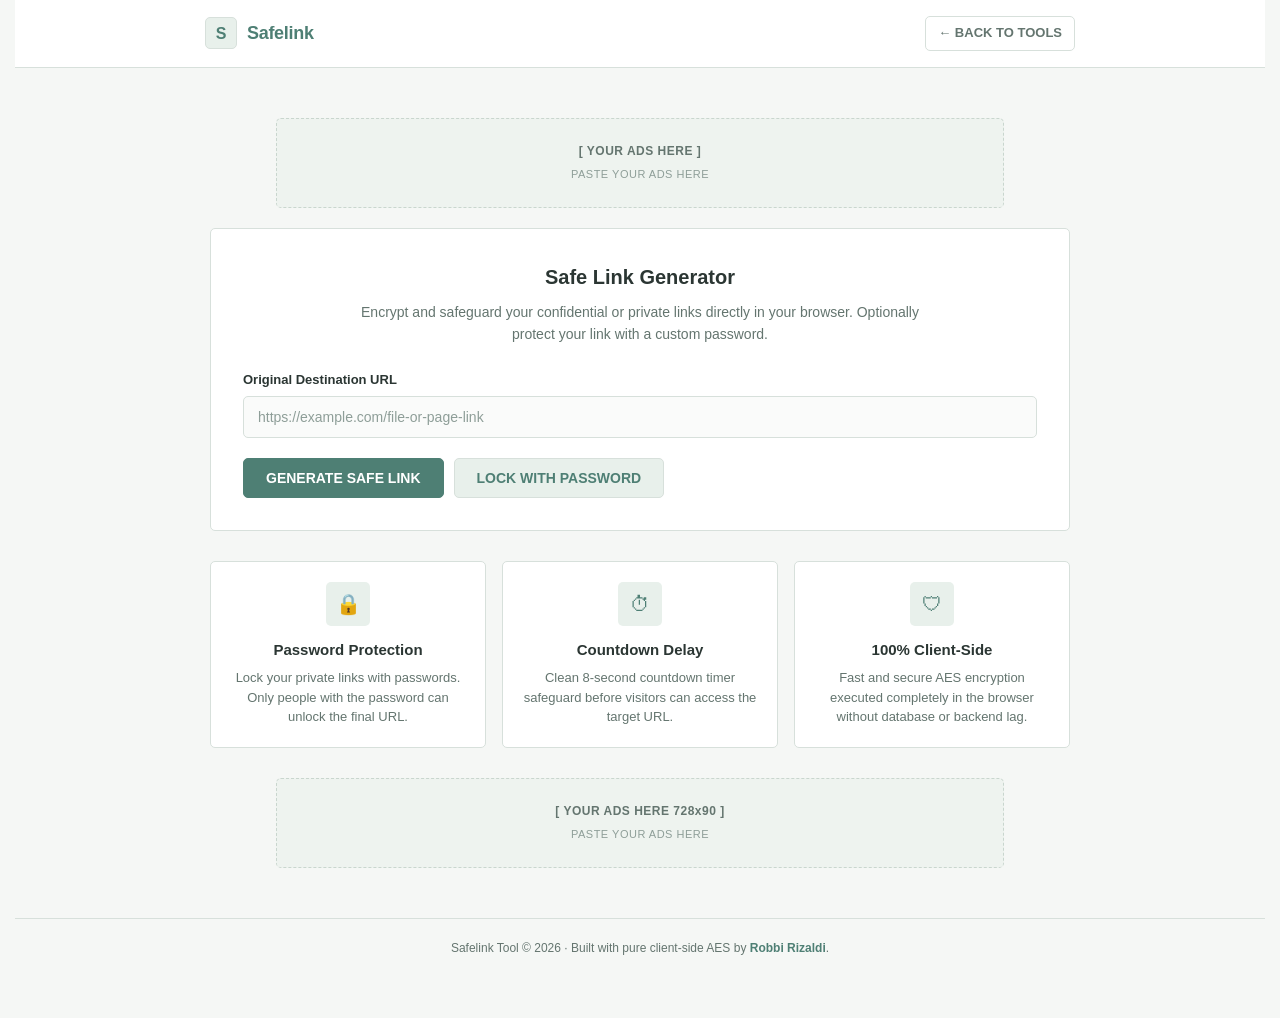
<file: index.html>
<!doctype html>
<html lang="en">
  <head>
    <!-- Google tag (gtag.js) -->
    <script async src="https://www.googletagmanager.com/gtag/js?id=G-R47CCHK41J"></script>
    <script>
      window.dataLayer = window.dataLayer || [];
      function gtag(){dataLayer.push(arguments);}
      gtag('js', new Date());

      gtag('config', 'G-R47CCHK41J');
    </script>
    <meta charset="UTF-8" />
    <meta name="viewport" content="width=device-width, initial-scale=1.0" />
    <meta
      name="description"
      content="Safelink - Client-side safe link generator with password protection and countdown safeguard."
    />
    <title>Safelink Generator</title>
    <link rel="icon" href="../../assets/img/main/logo-r.svg" type="image/svg+xml" sizes="any" />
    <link rel="stylesheet" href="assets/css/safelink.css" />
  </head>
  <body>
    <div class="safelink-page-wrapper">
      <!-- HEADER -->
      <header class="safelink-header">
        <div class="inner">
          <a href="index.html" class="safelink-brand">
            <div class="safelink-brand-icon">S</div>
            <h1>Safelink</h1>
          </a>
          <a href="http://robbirizaldi.my.id//#page-tools" class="safelink-nav-back">
            <span>&larr; BACK TO TOOLS</span>
          </a>
        </div>
      </header>

      <!-- MAIN CONTAINER -->
      <main class="safelink-container">
        <!-- TOP DUMMY AD SLOT -->
        <div class="dummy-ad-wrapper">
          <div class="dummy-ad dummy-ad-728">
            [ YOUR ADS HERE ]
            <span>PASTE YOUR ADS HERE</span>
          </div>
        </div>

        <!-- GENERATOR CARD -->
        <div class="safelink-card">
          <h2 class="safelink-card-title">Safe Link Generator</h2>
          <p class="safelink-card-desc">
            Encrypt and safeguard your confidential or private links directly in your browser. Optionally protect your link with a custom password.
          </p>

          <form id="safelink-form" onsubmit="return false;">
            <div class="safelink-form-group">
              <label for="original-url" class="safelink-label">Original Destination URL</label>
              <input
                type="url"
                id="original-url"
                class="safelink-input"
                placeholder="https://example.com/file-or-page-link"
                required
                autocomplete="off"
              />
            </div>

            <!-- Optional Password Box -->
            <div id="password-box" class="password-box">
              <label for="link-password" class="safelink-label">Set Password Protection (Optional)</label>
              <input
                type="text"
                id="link-password"
                class="safelink-input"
                placeholder="Enter password only intended recipients know"
                autocomplete="off"
              />
              <span style="font-size: 12px; color: var(--pastel-text-muted); display: block; margin-top: 4px;">
                Visitors must enter this exact password to unlock the destination link.
              </span>
            </div>

            <div class="safelink-actions">
              <button type="button" id="btn-generate" class="safelink-btn safelink-btn-primary">
                GENERATE SAFE LINK
              </button>
              <button type="button" id="btn-toggle-lock" class="safelink-btn safelink-btn-secondary">
                LOCK WITH PASSWORD
              </button>
            </div>
          </form>

          <!-- RESULT SECTION -->
          <div id="result-box" class="safelink-result-box">
            <label for="result-url" class="safelink-label">Your Safe Link Ready to Share:</label>
            <div class="result-input-group">
              <input
                type="text"
                id="result-url"
                class="safelink-input"
                readonly
                onclick="this.focus(); this.select();"
              />
              <button type="button" id="btn-copy" class="safelink-btn safelink-btn-primary">
                COPY LINK
              </button>
              <a id="btn-test" href="#" target="_blank" class="safelink-btn safelink-btn-outline">
                OPEN &nearr;
              </a>
            </div>
          </div>
        </div>

        <!-- FEATURES SECTION -->
        <div class="safelink-features">
          <div class="feature-card">
            <div class="feature-icon">&#128274;</div>
            <h3 class="feature-title">Password Protection</h3>
            <p class="feature-desc">
              Lock your private links with passwords. Only people with the password can unlock the final URL.
            </p>
          </div>
          <div class="feature-card">
            <div class="feature-icon">&#9201;</div>
            <h3 class="feature-title">Countdown Delay</h3>
            <p class="feature-desc">
              Clean 8-second countdown timer safeguard before visitors can access the target URL.
            </p>
          </div>
          <div class="feature-card">
            <div class="feature-icon">&#128737;</div>
            <h3 class="feature-title">100% Client-Side</h3>
            <p class="feature-desc">
              Fast and secure AES encryption executed completely in the browser without database or backend lag.
            </p>
          </div>
        </div>

        <!-- BOTTOM DUMMY AD SLOT -->
        <div class="dummy-ad-wrapper">
          <div class="dummy-ad dummy-ad-728">
            [ YOUR ADS HERE 728x90 ]
            <span>PASTE YOUR ADS HERE</span>
          </div>
        </div>
      </main>

      <!-- FOOTER -->
      <footer class="safelink-footer">
        <p>
          Safelink Tool &copy; 2026 &middot; Built with pure client-side AES by <a href="http://robbirizaldi.my.id/">Robbi Rizaldi</a>.
        </p>
      </footer>
    </div>

    <!-- SCRIPTS -->
    <script src="assets/js/cryptojs-aes.min.js"></script>
    <script src="assets/js/safelink.js"></script>
  </body>
</html>
</file>
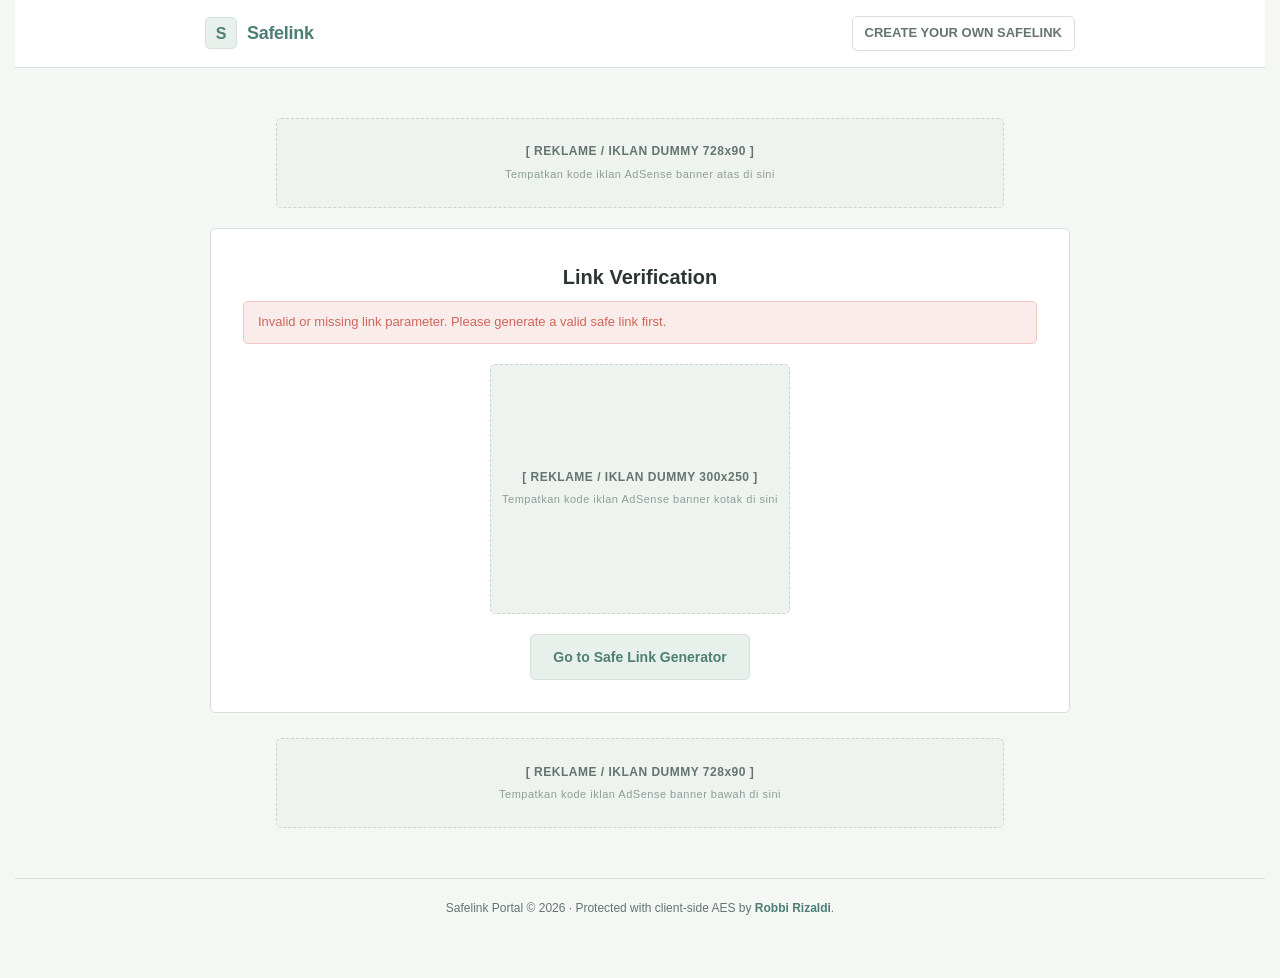
<file: go.html>
<!doctype html>
<html lang="en">
  <head>
    <!-- Google tag (gtag.js) -->
    <script async src="https://www.googletagmanager.com/gtag/js?id=G-R47CCHK41J"></script>
    <script>
      window.dataLayer = window.dataLayer || [];
      function gtag(){dataLayer.push(arguments);}
      gtag('js', new Date());

      gtag('config', 'G-R47CCHK41J');
    </script>
    <meta charset="UTF-8" />
    <meta name="viewport" content="width=device-width, initial-scale=1.0" />
    <meta
      name="description"
      content="Safelink - Verification and destination unlock portal."
    />
    <title>Safelink Portal - Robbi Rizaldi</title>
    <link rel="icon" href="../../assets/img/main/logo-r.svg" type="image/svg+xml" sizes="any" />
    <link rel="stylesheet" href="assets/css/safelink.css?v=1792380000" />
  </head>
  <body>
    <div class="safelink-page-wrapper">
      <!-- HEADER -->
      <header class="safelink-header">
        <div class="inner">
          <a href="index.html" class="safelink-brand">
            <div class="safelink-brand-icon">S</div>
            <h1>Safelink</h1>
          </a>
          <a href="index.html" class="safelink-nav-back">
            <span>CREATE YOUR OWN SAFELINK</span>
          </a>
        </div>
      </header>

      <!-- MAIN CONTAINER -->
      <main class="safelink-container">
        <!-- TOP DUMMY AD SLOT -->
        <div class="dummy-ad-wrapper">
          <div class="dummy-ad dummy-ad-728">
            [ REKLAME / IKLAN DUMMY 728x90 ]
            <span>Tempatkan kode iklan AdSense banner atas di sini</span>
          </div>
        </div>

        <!-- VERIFICATION CARD -->
        <div class="safelink-card">
          <h2 class="safelink-card-title">Link Verification</h2>

          <!-- Alert / Error message -->
          <div id="safelink-alert" class="safelink-alert"></div>

          <!-- COUNTDOWN TIMER SECTION -->
          <div id="timer-container" class="timer-container">
            <div class="timer-circle" id="timer-count">8</div>
            <p class="timer-message">
              Verifying and preparing your destination link... Please wait a moment.
            </p>
          </div>

          <!-- MIDDLE DUMMY AD SLOT (INSIDE CARD) -->
          <div class="dummy-ad-wrapper">
            <div class="dummy-ad dummy-ad-300">
              [ REKLAME / IKLAN DUMMY 300x250 ]
              <span>Tempatkan kode iklan AdSense banner kotak di sini</span>
            </div>
          </div>

          <!-- PASSWORD UNLOCK SECTION (Hidden by default, shown if protected) -->
          <div id="unlock-box" class="unlock-box" style="display: none;">
            <p style="font-weight: 600; margin-bottom: 12px; color: var(--pastel-text-main);">
              &#128274; This link is password protected. Enter the password to unlock:
            </p>
            <input
              type="password"
              id="unlock-password"
              class="safelink-input"
              placeholder="Enter link password"
              autocomplete="current-password"
            />
            <button type="button" id="btn-unlock" class="safelink-btn safelink-btn-primary" style="width: 100%;">
              UNLOCK &amp; VIEW LINK
            </button>
          </div>

          <!-- VISIT LINK SECTION (Hidden by default, revealed when unlocked) -->
          <div id="visit-box" style="display: none; text-align: center; padding: 20px 0;">
            <p style="font-size: 15px; font-weight: 600; color: var(--pastel-primary); margin-bottom: 16px;">
              &#10004; Your destination link is ready!
            </p>
            <a
              id="btn-visit"
              href="#"
              target="_blank"
              rel="noopener noreferrer"
              class="safelink-btn safelink-btn-primary"
              style="font-size: 16px; padding: 14px 28px;"
            >
              VISIT DESTINATION LINK &rarr;
            </a>
          </div>

          <!-- Fallback button if link parameter is missing -->
          <div style="text-align: center; margin-top: 15px;">
            <a id="btn-create-link" href="index.html" class="safelink-btn safelink-btn-secondary" style="display: none;">
              Go to Safe Link Generator
            </a>
          </div>
        </div>

        <!-- BOTTOM DUMMY AD SLOT -->
        <div class="dummy-ad-wrapper">
          <div class="dummy-ad dummy-ad-728">
            [ REKLAME / IKLAN DUMMY 728x90 ]
            <span>Tempatkan kode iklan AdSense banner bawah di sini</span>
          </div>
        </div>
      </main>

      <!-- FOOTER -->
      <footer class="safelink-footer">
        <p>
          Safelink Portal &copy; 2026 &middot; Protected with client-side AES by <a href="../../">Robbi Rizaldi</a>.
        </p>
      </footer>
    </div>

    <!-- SCRIPTS -->
    <script src="assets/js/cryptojs-aes.min.js?v=1792380000"></script>
    <script src="assets/js/safelink.js?v=1792380000"></script>
  </body>
</html>
</file>
<file: assets/css/safelink.css>
/* ==========================================================
   SAFELINK TOOL - FLAT PASTEL STYLESHEET
   Clean, flat pastel palette with subtle, non-rounded geometry.
   Zero futuristic gradients; pure flat pastel design.
   ========================================================== */

:root {
  --pastel-bg: #f5f7f5;
  --pastel-card-bg: #ffffff;
  --pastel-border: #d7e0db;
  --pastel-border-focus: #4e7f74;
  --pastel-primary: #4e7f74;
  --pastel-primary-hover: #416b62;
  --pastel-accent: #659287;
  --pastel-soft-sage: #e8f0eb;
  --pastel-text-main: #2b3633;
  --pastel-text-muted: #64756f;
  --pastel-text-light: #8e9e98;
  --pastel-danger: #cf6659;
  --pastel-danger-bg: #faecea;
  --pastel-ad-bg: #eef3ef;
  --pastel-ad-border: #c9d6ce;
  --radius-subtle: 5px;
}

* {
  box-sizing: border-box;
  margin: 0;
  padding: 0;
}

body {
  font-family: -apple-system, BlinkMacSystemFont, "Segoe UI", Roboto, Oxygen, Ubuntu, Cantarell, "Helvetica Neue", Arial, sans-serif;
  background-color: var(--pastel-bg);
  color: var(--pastel-text-main);
  line-height: 1.6;
  font-size: 15px;
  -webkit-font-smoothing: antialiased;
}

/* Page Wrapper */
.safelink-page-wrapper {
  min-height: 100vh;
  display: flex;
  flex-direction: column;
  padding: 0 15px 40px;
}

/* Header */
.safelink-header {
  background-color: var(--pastel-card-bg);
  border-bottom: 1px solid var(--pastel-border);
  padding: 16px 0;
  margin-bottom: 30px;
}

.safelink-header .inner {
  max-width: 900px;
  margin: 0 auto;
  padding: 0 15px;
  display: flex;
  justify-content: space-between;
  align-items: center;
  gap: 15px;
}

.safelink-brand {
  display: flex;
  align-items: center;
  gap: 10px;
  text-decoration: none;
  color: var(--pastel-text-main);
}

.safelink-brand-icon {
  width: 32px;
  height: 32px;
  background-color: var(--pastel-soft-sage);
  color: var(--pastel-primary);
  border: 1px solid var(--pastel-border);
  border-radius: var(--radius-subtle);
  display: flex;
  align-items: center;
  justify-content: center;
  font-size: 16px;
  font-weight: 700;
}

.safelink-brand h1 {
  font-size: 18px;
  font-weight: 700;
  letter-spacing: -0.3px;
  margin: 0;
  color: var(--pastel-primary);
}

.safelink-nav-back {
  display: inline-flex;
  align-items: center;
  gap: 6px;
  font-size: 13px;
  font-weight: 600;
  color: var(--pastel-text-muted);
  text-decoration: none;
  padding: 6px 12px;
  border: 1px solid var(--pastel-border);
  border-radius: var(--radius-subtle);
  background-color: var(--pastel-card-bg);
  transition: all 0.2s ease;
}

.safelink-nav-back:hover {
  background-color: var(--pastel-soft-sage);
  color: var(--pastel-primary);
  border-color: var(--pastel-accent);
}

/* Main Container */
.safelink-container {
  max-width: 860px;
  width: 100%;
  margin: 0 auto;
  flex: 1 0 auto;
}

/* Flat Pastel Card */
.safelink-card {
  background-color: var(--pastel-card-bg);
  border: 1px solid var(--pastel-border);
  border-radius: var(--radius-subtle);
  padding: 32px;
  margin-bottom: 25px;
}

.safelink-card-title {
  font-size: 20px;
  font-weight: 700;
  color: var(--pastel-text-main);
  margin-bottom: 8px;
  text-align: center;
}

.safelink-card-desc {
  font-size: 14px;
  color: var(--pastel-text-muted);
  text-align: center;
  margin-bottom: 24px;
  max-width: 600px;
  margin-left: auto;
  margin-right: auto;
}

/* Forms & Inputs */
.safelink-form-group {
  margin-bottom: 16px;
}

.safelink-label {
  display: block;
  font-size: 13px;
  font-weight: 600;
  color: var(--pastel-text-main);
  margin-bottom: 6px;
}

.safelink-input {
  width: 100%;
  padding: 12px 14px;
  font-size: 14px;
  font-family: inherit;
  color: var(--pastel-text-main);
  background-color: #fafbfa;
  border: 1px solid var(--pastel-border);
  border-radius: var(--radius-subtle);
  outline: none;
  transition: border-color 0.2s ease, background-color 0.2s ease;
}

.safelink-input:focus {
  border-color: var(--pastel-border-focus);
  background-color: #ffffff;
}

.safelink-input::placeholder {
  color: var(--pastel-text-light);
}

.safelink-actions {
  display: flex;
  gap: 10px;
  margin-top: 20px;
  flex-wrap: wrap;
}

/* Flat Pastel Buttons */
.safelink-btn {
  display: inline-flex;
  align-items: center;
  justify-content: center;
  gap: 8px;
  padding: 11px 22px;
  font-size: 14px;
  font-weight: 600;
  border-radius: var(--radius-subtle);
  border: 1px solid transparent;
  cursor: pointer;
  text-decoration: none;
  font-family: inherit;
  transition: all 0.2s ease;
}

.safelink-btn-primary {
  background-color: var(--pastel-primary);
  color: #ffffff;
  border-color: var(--pastel-primary);
}

.safelink-btn-primary:hover {
  background-color: var(--pastel-primary-hover);
  border-color: var(--pastel-primary-hover);
}

.safelink-btn-secondary {
  background-color: var(--pastel-soft-sage);
  color: var(--pastel-primary);
  border-color: var(--pastel-border);
}

.safelink-btn-secondary:hover {
  background-color: #dbe7df;
  border-color: var(--pastel-accent);
}

.safelink-btn-outline {
  background-color: transparent;
  color: var(--pastel-text-muted);
  border-color: var(--pastel-border);
}

.safelink-btn-outline:hover {
  background-color: #fafbfa;
  color: var(--pastel-text-main);
}

.safelink-btn:disabled {
  opacity: 0.55;
  cursor: not-allowed;
}

/* Password Toggle Section */
.password-box {
  background-color: var(--pastel-soft-sage);
  border: 1px solid var(--pastel-border);
  border-radius: var(--radius-subtle);
  padding: 16px;
  margin-top: 14px;
  display: none;
}

.password-box.active {
  display: block;
}

/* Result Section */
.safelink-result-box {
  margin-top: 24px;
  padding: 20px;
  background-color: #f7faf8;
  border: 1px solid var(--pastel-border);
  border-radius: var(--radius-subtle);
  display: none;
}

.safelink-result-box.active {
  display: block;
}

.result-input-group {
  display: flex;
  gap: 8px;
  margin-top: 8px;
}

.result-input-group input {
  flex: 1;
  background-color: #ffffff;
  font-family: monospace;
  font-size: 13px;
}

/* Feature Grid */
.safelink-features {
  display: grid;
  grid-template-columns: repeat(auto-fit, minmax(240px, 1fr));
  gap: 16px;
  margin: 30px 0;
}

.feature-card {
  background-color: var(--pastel-card-bg);
  border: 1px solid var(--pastel-border);
  border-radius: var(--radius-subtle);
  padding: 20px;
  text-align: center;
}

.feature-icon {
  width: 44px;
  height: 44px;
  background-color: var(--pastel-soft-sage);
  color: var(--pastel-primary);
  border-radius: var(--radius-subtle);
  display: inline-flex;
  align-items: center;
  justify-content: center;
  font-size: 20px;
  margin-bottom: 12px;
}

.feature-title {
  font-size: 15px;
  font-weight: 700;
  color: var(--pastel-text-main);
  margin-bottom: 6px;
}

.feature-desc {
  font-size: 13px;
  color: var(--pastel-text-muted);
  line-height: 1.5;
}

/* Dummy Ads */
.dummy-ad-wrapper {
  margin: 20px 0;
  text-align: center;
}

.dummy-ad {
  display: inline-flex;
  flex-direction: column;
  align-items: center;
  justify-content: center;
  background-color: var(--pastel-ad-bg);
  border: 1px dashed var(--pastel-ad-border);
  border-radius: var(--radius-subtle);
  padding: 10px;
  color: var(--pastel-text-muted);
  font-size: 12px;
  font-weight: 600;
  letter-spacing: 0.5px;
  max-width: 100%;
}

.dummy-ad-728 {
  width: 728px;
  min-height: 90px;
}

.dummy-ad-300 {
  width: 300px;
  min-height: 250px;
}

.dummy-ad span {
  font-size: 11px;
  font-weight: normal;
  color: var(--pastel-text-light);
  margin-top: 4px;
}

/* Timer Display on go.html */
.timer-container {
  text-align: center;
  padding: 24px 10px;
}

.timer-circle {
  display: inline-flex;
  align-items: center;
  justify-content: center;
  width: 70px;
  height: 70px;
  background-color: var(--pastel-soft-sage);
  border: 2px solid var(--pastel-primary);
  border-radius: var(--radius-subtle);
  font-size: 28px;
  font-weight: 700;
  color: var(--pastel-primary);
  margin-bottom: 12px;
}

.timer-message {
  font-size: 14px;
  color: var(--pastel-text-muted);
  margin-bottom: 16px;
}

/* Unlock Box */
.unlock-box {
  max-width: 420px;
  margin: 0 auto;
  text-align: center;
  padding: 20px 0;
}

.unlock-box .safelink-input {
  text-align: center;
  margin-bottom: 12px;
}

/* Error message */
.safelink-alert {
  padding: 10px 14px;
  border-radius: var(--radius-subtle);
  font-size: 13px;
  margin-bottom: 14px;
  display: none;
}

.safelink-alert.alert-danger {
  display: block;
  background-color: var(--pastel-danger-bg);
  border: 1px solid #f2c7c2;
  color: var(--pastel-danger);
}

/* Toast Notification */
.safelink-toast {
  position: fixed;
  bottom: 25px;
  right: 25px;
  background-color: var(--pastel-text-main);
  color: #ffffff;
  padding: 12px 20px;
  border-radius: var(--radius-subtle);
  font-size: 13px;
  font-weight: 600;
  box-shadow: 0 4px 12px rgba(0, 0, 0, 0.12);
  transform: translateY(100px);
  opacity: 0;
  transition: all 0.3s ease;
  z-index: 1000;
}

.safelink-toast.active {
  transform: translateY(0);
  opacity: 1;
}

/* Footer */
.safelink-footer {
  border-top: 1px solid var(--pastel-border);
  padding: 20px 0;
  text-align: center;
  color: var(--pastel-text-muted);
  font-size: 12px;
  margin-top: 30px;
}

.safelink-footer a {
  color: var(--pastel-primary);
  text-decoration: none;
  font-weight: 600;
}

.safelink-footer a:hover {
  text-decoration: underline;
}

/* Responsive */
@media (max-width: 768px) {
  .safelink-card {
    padding: 20px 16px;
  }
  .dummy-ad-728 {
    width: 100%;
    min-height: 80px;
  }
  .result-input-group {
    flex-direction: column;
  }
  .safelink-actions {
    flex-direction: column;
  }
  .safelink-btn {
    width: 100%;
  }
}
</file>
